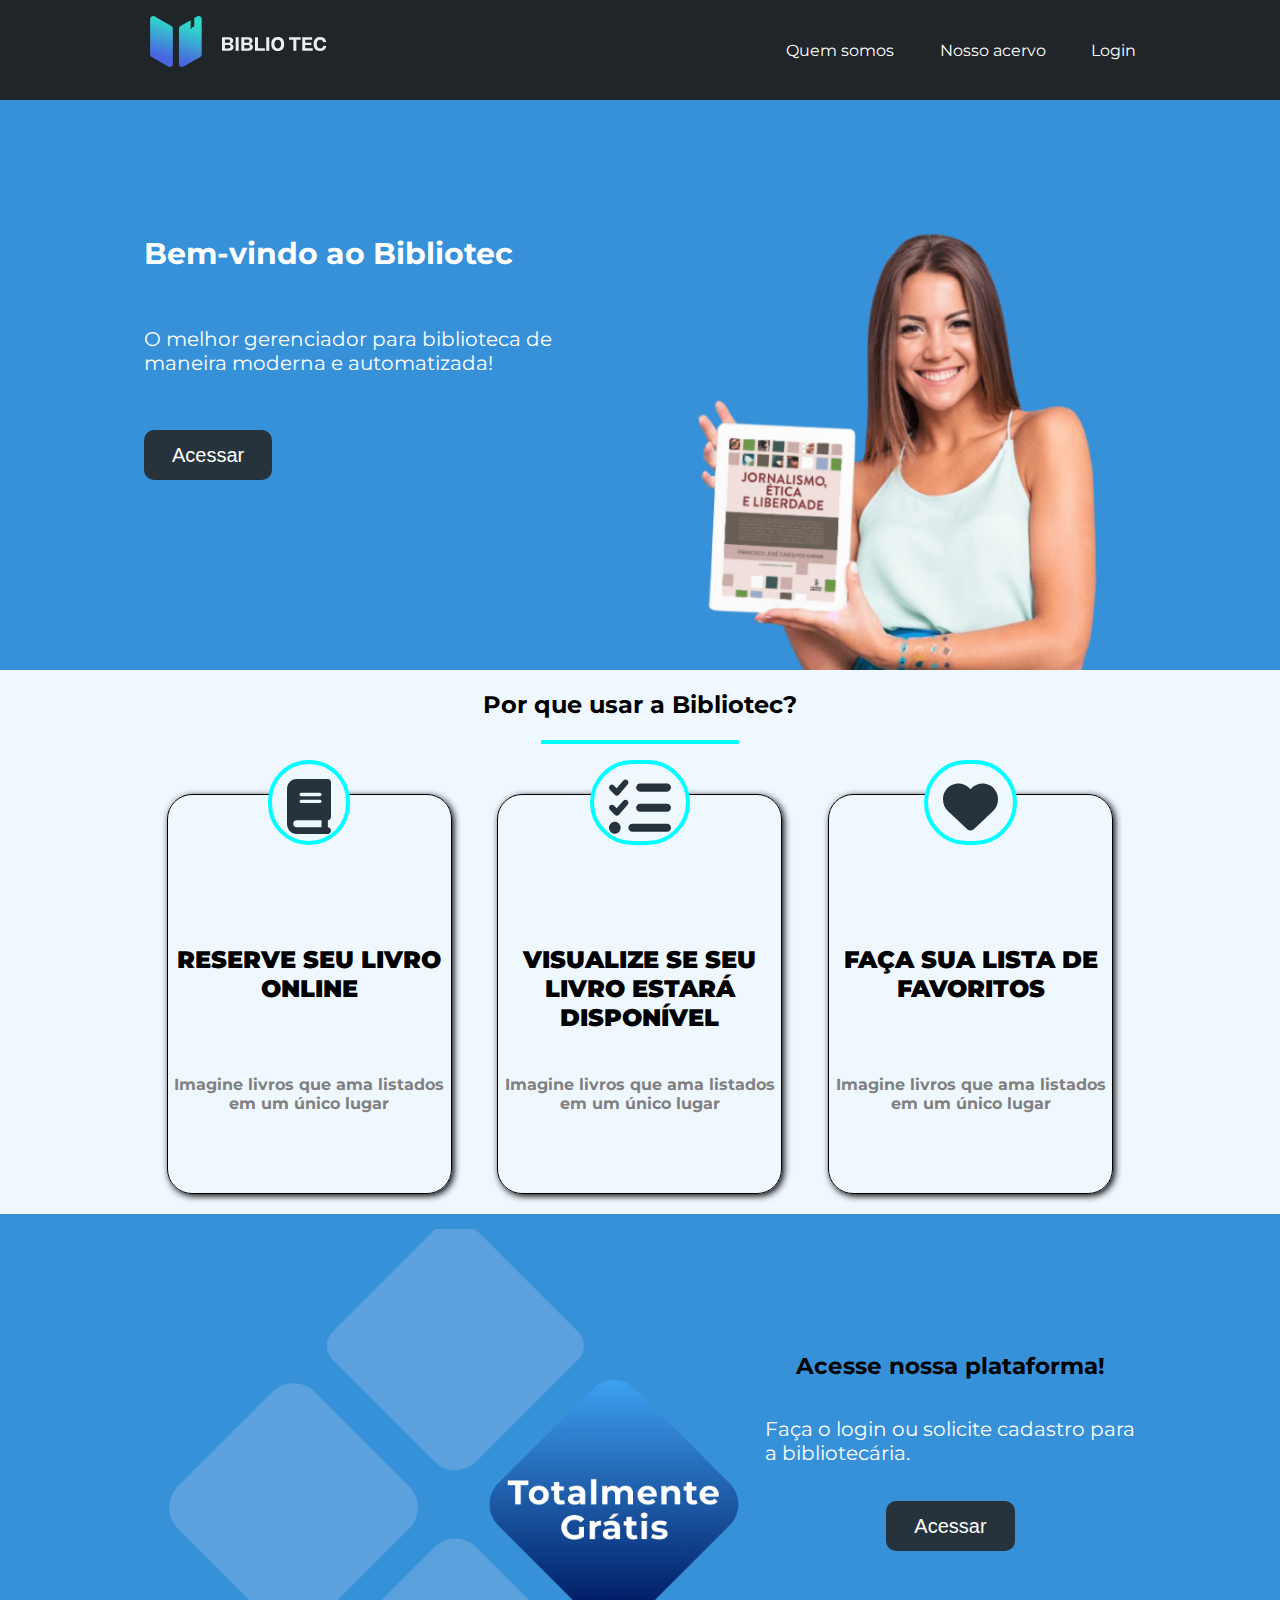
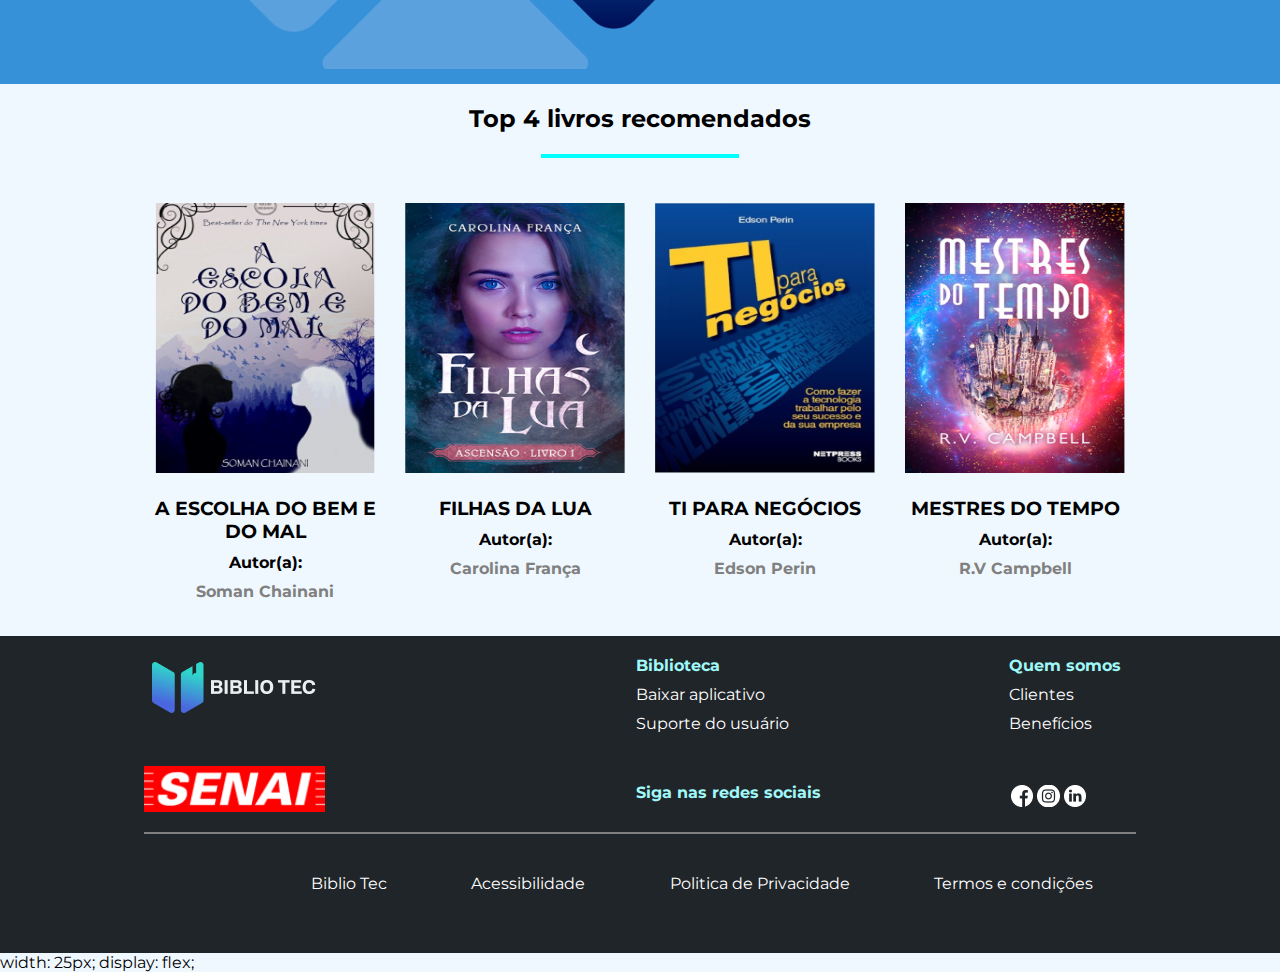
<file: index.html>
<!DOCTYPE html>
<html lang="pt-BR">

<head>
    <meta charset="UTF-8">
    <meta name="viewport" content="width=device-width, initial-scale=1.0">
    <title>BiblioTec-A sua biblioteca digital</title>
    <link rel="stylesheet" href="./css/home.css">
</head>

<body>
    <header>
        <div class="layout-grid header-flex">
            <img src="./images/logo-desktop.svg" alt="Logo da marca da BiblioTec">
            <nav>
                <a href="#">Quem somos</a>
                <a href="#">Nosso acervo</a>
                <a href="#">Login</a>
            </nav>
        </div>
    </header>
    <main>

        <section id="bem-vindo">
            <div class="layout-grid banner-flex">
                <div class="banner-info">
                    <h1>Bem-vindo ao Bibliotec</h1>
                    <p>O melhor gerenciador para biblioteca de maneira moderna e automatizada!</p>
                    <button>Acessar</button>
                </div>
                <img src="./images/banner-mulher-livro.png" alt="Banner, mulher com livro na mao">
            </div>

        </section>

        <section class="section-flex">
            <div class="layout-grid">
                <h2>Por que usar a Bibliotec?</h2>
                <hr />
                <div class="bibliotec-flex">
                    <article>
                        <div class="borda">
                            <img src="./images/book-solid.svg">
                        </div>
                        <h2>Reserve seu livro online</h2>
                        <p>Imagine livros que ama listados em um único lugar</p>
                    </article>



                    <article>
                        <div class="borda">
                            <img src="./images/check-solid.svg">
                        </div>
                        <h2>Visualize se seu livro estará disponível</h2>
                        <p>Imagine livros que ama listados em um único lugar</p>
                    </article>

                    <article>
                        <div class="borda">
                            <img src="./images/heart-solid.svg" alt="">
                        </div>
                        <h2>Faça sua lista de favoritos </h2>
                        <p>Imagine livros que ama listados em um único lugar</p>
                    </article>
                </div>
            </div>
        </section>

        <section class="gratis">
            <div class="layout-grid gratis-flex">
                <article quadrado>

                    <img src="./images/totalmente-gratis.png" alt="banner, totalmete gratis">
                </article>
                <div class="banner-gratis">
                    <h3>Acesse nossa plataforma!</h3>
                    <p>Faça o login ou solicite cadastro para a bibliotecária.</p>
                    <button>Acessar</button>
                </div>
            </div>

        </section>

        <section class="livros">
            <div class="layout-grid">
                <h2>Top 4 livros recomendados</h2>
                <hr />
                <div class="capas-livros">
                    <article>
                        <img src="./images/livro1.png" alt="">
                        <h3>A escolha do bem
                            e do mal</h3>
                        <h4>Autor(a):</h4>
                        <p>Soman Chainani</p>
                    </article>
                    <article>
                        <img src="./images/livro2.png" alt="">
                        <h3>Filhas da lua</h3>
                        <h4>Autor(a):</h4>
                        <p>Carolina França</p>
                    </article>
                    <article>
                        <img src="./images/livro3.png" alt="">
                        <h3>Ti para negócios</h3>
                        <h4>Autor(a):</h4>
                        <p>Edson Perin</p>
                    </article>
                    <article>
                        <img src="./images/livro4.png" alt="">
                        <h3>Mestres do tempo</h3>
                        <h4>Autor(a):</h4>
                        <p>R.V Campbell</p>
                    </article>
                </div>
            </div>
        </section>
    </main>

    <footer>
        <div class="layout-grid footer-flex">

            <div class="logo">
                <img src="./images/header-logo-mobile.png" alt="">
                <img src="./images/logo-senai-vermelho.png" alt="">
            </div>

            <div class="conteudo">
                <article class="footer-nav">
                    <nav class="links">
                        <h4> Biblioteca</h4>
                        <a href="#">Baixar aplicativo</a>
                        <a href="#">Suporte do usuário</a>
                    </nav>

                    <nav class="links">
                        <h4>Quem somos</h4>
                        <a href="#">Clientes</a>
                        <a href="#">Benefícios</a>
                    </nav>
                </article>

                <div class="redes-sociais">
                    <h4>Siga nas redes sociais</h4>
                    <div class="imagens-footer">
                        <img src="./images/facebook-icon.png" alt="">
                        <img src="./images/instagram-icon.png" alt="">
                        <img src="./images/linkedin-icon.png" alt="">
                    </div>
                </div>
            </div>

            <hr>

        </div>
        <div class="layout-grid informacoes-rodape">
            <p>Biblio Tec</p>
            <p>Acessibilidade</p>
            <p>Politica de Privacidade</p>
            <p>Termos e condições</p>
        </div>

    </footer>
</body>

</html>
width: 25px;
display: flex;
</file>
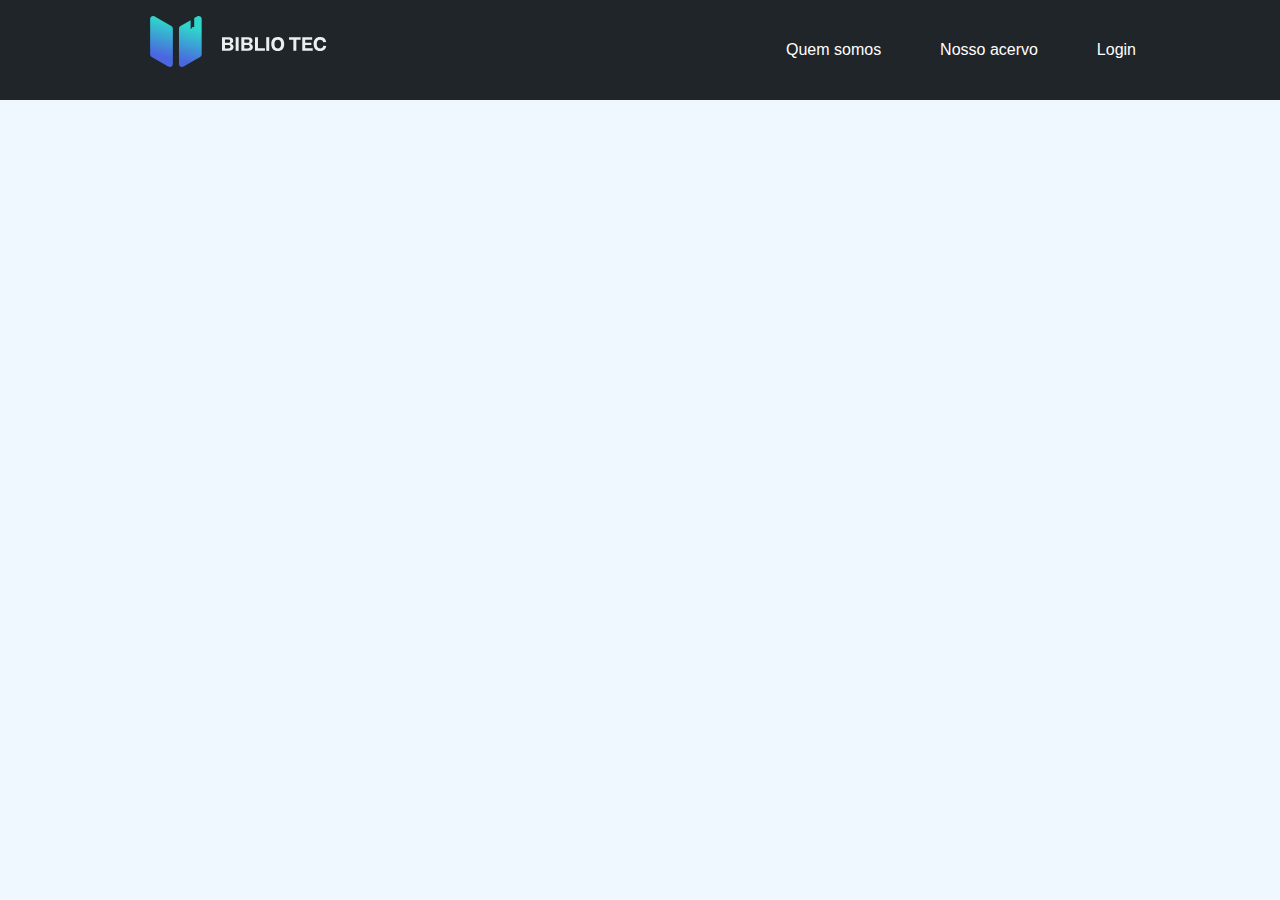
<file: login.html>
<!DOCTYPE html>
<html lang="pt-BR">
<head>
    <meta charset="UTF-8">
    <meta name="viewport" content="width=device-width, initial-scale=1.0">
    <title>Login bibliotec</title>
    <link rel="stylesheet" href="./css/login.css">
</head>

<body>
    <header>
        <div class="layout-grid header-flex">
            <img src="./images/logo-desktop.svg" alt="Logo da marca da BiblioTec">
            <nav>
                <a href="#">Quem somos</a>
                <a href="#">Nosso acervo</a>
                <a href="#">Login</a>
            </nav>
        </div>
    </header>
    
</body>

</html>
</file>
<file: css/home.css>
@import url('https://fonts.googleapis.com/css2?family=Montserrat:ital,wght@0,100..900;1,100..900&display=swap');

* {
    margin: 0;
    padding: 0;
    box-sizing: border-box;
}

.layout-grid {
    margin: 0 auto;
    width: 100%;
    max-width: 992px;
    /* border: 3px solid white; */
}


html {
    width: 100%;
    height: 100%;
}

body {
    background-color: aliceblue;
    font-family: "Montserrat", sans-serif;
    display: flex;
    flex-wrap: wrap;

}

header {
    background-color: #202529;
    height: 100px;
    width: 100%;
    color: white;

    display: flex;
    justify-content: center;
}


.header-flex {
    display: flex;
    align-items: center;
    justify-content: space-between;
    height: 100%;
}

.section-flex {
    width: 100%;
    background-color: aliceblue;
}

header nav {
    width: 350px;
    height: 100%;
    /* border: 3px solid white; */

    display: flex;
    align-items: center;
    justify-content: space-between;
}

header nav a {
    color: white;
    /* font-family: ; */
    text-decoration: none;
}

main {
    width: 100%;
    height: 80%;
    /* background-color: blue; */

}

section {
    width: 100%;
    /* background-color: #707070; */
}

.section-flex h1 {
    text-align: center;
    width: 100%;
    height: 50px;
    margin-top: 20px;
    font-family: "Montserrat", sans-serif;
}

/* Banner */

#bem-vindo {
    background-color: #3691d8;
    height: 570px;
    width: 100%;
}

.banner-flex {
    display: flex;
    /* border: 2px solid green; */
    justify-content: space-between;
    align-items: center;
    height: 100%;
}

.banner-info {
    width: 450px;
    height: 300px;
    /* border: 2px solid red; */
    display: flex;
    justify-content: space-between;
    flex-wrap: wrap;
}

#bem-vindo img {
    width: 450px;

    align-self: flex-end;
}

h1 {
    color: white;
    font-size: 30px;
}

.banner-info p {
    color: white;
    font-size: 20px;
}

.banner-info button {
    background-color: #26333d;
    color: white;
    font-size: 20px;
    padding: 8px 28px 8px 28px;
    height: 50px;
    border: none;
    border-radius: 10px;
}

.gratis {

    height: 470px;
    width: 100%;
    background-color: #3691d8;
}

.banner-gratis {
    display: flex;
    font-size: 20px;
    width: 50%;
    height: 200px;
    flex-direction: column;
    justify-content: space-between;
    align-items: center;


}

.gratis-flex {
    display: flex;
    align-items: center;
}

.banner-gratis button {
    background-color: #26333d;
    color: white;
    font-size: 20px;
    padding: 8px 28px 8px 28px;
    height: 50px;
    border: none;
    border-radius: 10px;
}

.banner-gratis p {
    flex-direction: column;
    color: white;

}

.gratis img {
    height: 470px;

}

quadrado {
    width: 50%x;
}


.section-flex article {
    width: 285px;
    height: 400px;
    border: 1px solid black;
    border-radius: 25px;
    display: flex;
    justify-content: center;
    flex-wrap: wrap;
    text-align: center;
    box-shadow: 2px 2px 7px;
    margin-bottom: 20px;
}

.bibliotec-flex {
    display: flex;
    justify-content: space-around;
    margin-top: 50px;
}

section article img {
    width: auto;
    height: 85px;
    padding: 15px;
    /* margin-top: -25px; */
}

section article h2 {
    flex-wrap: wrap;
    display: flex;
    justify-content: center;
    text-transform: uppercase;
    font-weight: 900;
    font-family: "Montserrat", sans-serif;
}

section article p {
    color: gray;
    font-weight: 700;
    font-size: medium;
}

.borda {
    border: 4px solid aqua;
    border-radius: 44px;
    margin-top: -35px;
    height: 85px;
    background-color: aliceblue;
}

hr {
    border-color: aqua;
    box-sizing: border-box;
    width: 20%;
    margin-left: 40%;
    border: 2px solid aqua;
}

.livros {
    height: 80%;
    background-color: aliceblue;
    /* border: 2px solid black; */
    width: 100%;
    /* display: flex; */
    flex-wrap: wrap;
    align-items: center;
    margin-bottom: 30px;

}

h2 {
    text-align: center;
    width: 100%;
    height: 50px;
    margin-top: 20px;
    font-family: "Montserrat", sans-serif;
}

.capas-livros {
    display: flex;
    justify-content: center;
    margin-top: 30px;
}

.capas-livros img {
    width: 250px;
    height: 300px;
}

.capas-livros h3,
.capas-livros h4,
.capas-livros p {
    padding: 5px;
    text-align: center;
}

.capas-livros h3 {
    text-transform: uppercase;

}

.logo-footer {
    display: flex;
    flex-direction: column;
    flex-wrap: wrap;
    /* padding: 20px; */
    width: 210px;
    height: auto;
}

footer {
    height: 100%;
    width: 100%;
    background-color: #202529;
    padding: 20px;
}

.footer-flex {
    display: flex;
    flex-wrap: wrap;
    /* flex-direction: column; */
    justify-content: space-between;
}

footer nav {
    display: flex;
    /* align-items: center;
    justify-content: space-between; */
    flex-wrap: wrap;
}

footer h4 {
    display: flex;
    /* align-items: center;
    justify-content: space-between; */
    flex-wrap: wrap;
    color: rgb(160, 249, 249);
    margin-bottom: 10px;
}

.footer-flex article {

    display: flex;
    /* text-align: center; */
    /* border: 2px solid black; */
    justify-content: space-between;
    margin-bottom: 40px;
}

.links a {
    color: white;
    display: flex;
    flex-direction: column;
    margin-bottom: 10px;
    text-decoration: none;
}

footer hr {
    margin-top: 20px;
    box-sizing: border-box;
    width: 100%;
    margin-left: 0%;
    margin-right: 0%;
    border: 1px solid gray;
}

.redes-sociais {
    display: flex;
    align-items: center;
    justify-content: space-between;
    flex-direction: row;
    margin-right: 10%;
}

/* .conteudo article {
    /* display: flex;
    justify-content: space-between;
    flex-direction: row;
    flex-wrap: wrap; 
    margin-right: 10px;
}
 */

.logo {
    display: flex;
    flex-direction: column;
    justify-content: space-between;
}

.informacoes-rodape {
    color: white;
    padding: 20px;
    display: flex;
    justify-content: space-evenly;
    align-items: center;
    margin: 20px;
    margin-left: 15%;
}

.conteudo article nav {
    display: flex;
    justify-content: space-between;
    flex-direction: column;
    margin-right: 3%;
}

.footer-nav {
    display: flex;
    justify-content: space-between;
    width: 500px;
}

/* .imagens-footer {
</file>
<file: css/login.css>
* {
    margin: 0;
    padding: 0;
    box-sizing: border-box;
}


/* HEADER  */
.layout-grid {
    margin: 0 auto;
    width: 100%;
    max-width: 992px;
    /* border: 3px solid white; */
}


html {
    width: 100%;
    height: 100%;
}

body {
    background-color: aliceblue;
    font-family: "Montserrat", sans-serif;
    display: flex;
    flex-wrap: wrap;

}

header {
    background-color: #202529;
    height: 100px;
    width: 100%;
    color: white;

    display: flex;
    justify-content: center;
}


.header-flex {
    display: flex;
    align-items: center;
    justify-content: space-between;
    height: 100%;
}

.section-flex {
    width: 100%;
    background-color: aliceblue;
}

header nav {
    width: 350px;
    height: 100%;
    /* border: 3px solid white; */

    display: flex;
    align-items: center;
    justify-content: space-between;
}

header nav a {
    color: white;
    /* font-family: ; */
    text-decoration: none;
}

/* HEADER FIM */
</file>
